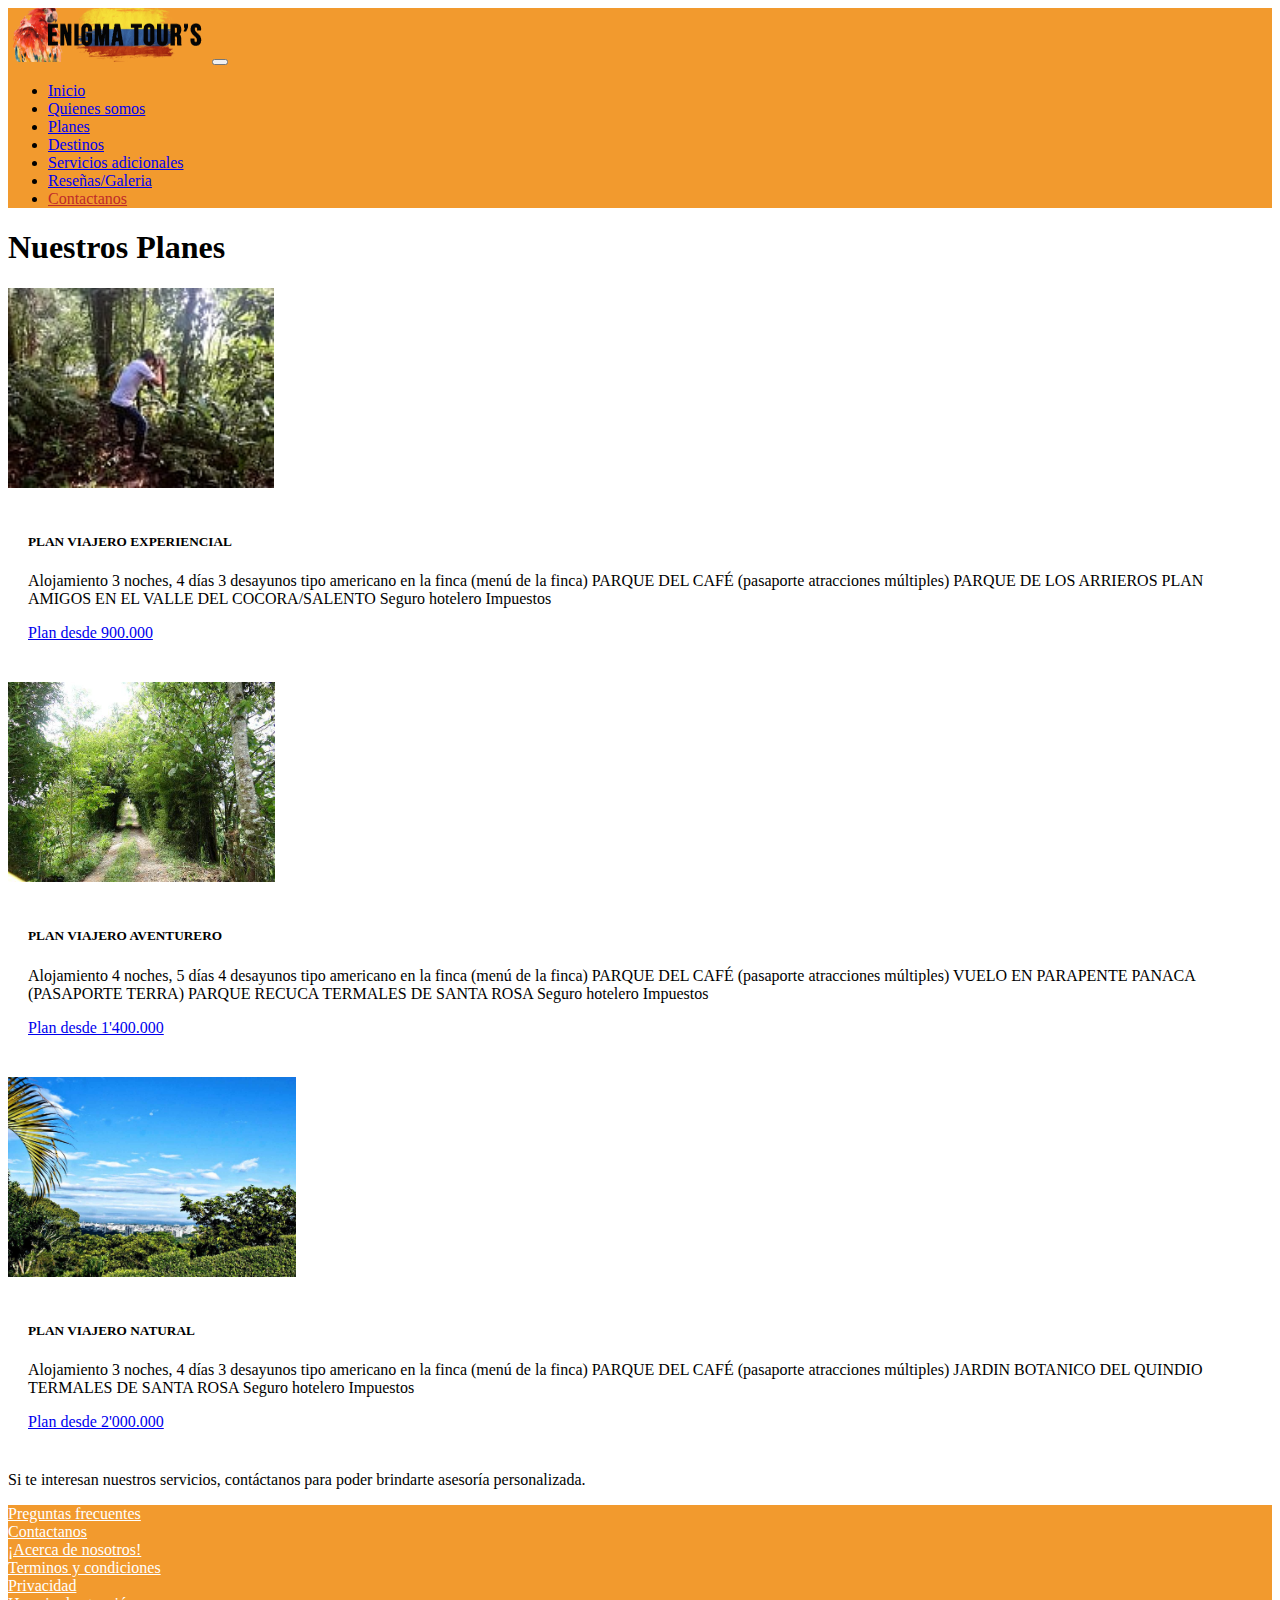
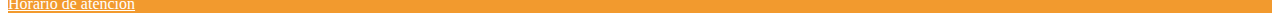
<file: index_planes.html>
<!DOCTYPE html>
<html lang="en">

<head>
  <meta charset="UTF-8">
  <meta name="viewport" content="width=device-width, initial-scale=1.0">
  <link href="https://cdn.jsdelivr.net/npm/bootstrap@5.3.0/dist/css/bootstrap.min.css" rel="stylesheet"
    integrity="sha384-9ndCyUaIbzAi2FUVXJi0CjmCapSmO7SnpJef0486qhLnuZ2cdeRhO02iuK6FUUVM" crossorigin="anonymous">
  <title>ENIGMA TOUR'S</title>
</head>

<body>


  <section>

    <nav id="header" class="navbar navbar-expand-lg">
      <div class="container">
        <a class="navbar-brand" href="#"></a>
        <img src="./imagenes/enima2.PNG" alt=" Enigma logo">
        <button class="navbar-toggler" type="button" data-toggle="collapse" data-target="#navbarSupportedContent"
          aria-controls="navbarSupportedContent" aria-expanded="false" aria-label="Toggle navigation">
          <span class="navbar-toggler-icon"></span>
        </button>

        <div class="collapse navbar-collapse" id="navbarSupportedContent">
          <ul class="navbar-nav ml-auto">
            <li class="nav-item active">
              <a class="nav-link" href="./index.html">Inicio<span class="sr-only"></span></a>
            </li>
            <li class="nav-item">
              <a class="nav-link" href="#">Quienes somos</a>
            </li>
            <li class="nav-item">
              <a class="nav-link" href="./index_planes.html">Planes</a>
            </li>
            <li class="nav-item">
              <a class="nav-link" href="./destinos.html">Destinos</a>
            </li>
            </li>
            <li class="nav-item">
              <a class="nav-link" href="./s_adicionales.html">Servicios adicionales</a>
            </li>
            </li>
            <li class="nav-item">
              <a class="nav-link" href="./indexgaleria.html">Reseñas/Galeria</a>
            </li>
            <li class="nav-item">
              <a class="nav-link text-platzi" href="./indexform.html">Contactanos</a>
            </li>

          </ul>

        </div>
      </div>
    </nav>

  </section>


  <div class="container">
    <div class="text-center">
      <h1>Nuestros Planes</h1>
    </div>
  </div>



  <section>

    <style>
      .plan-card {
        margin-bottom: 20px;
      }

      .plan-card img {
        height: 200px;
        object-fit: cover;
      }

      .plan-card .card-body {
        padding: 20px;
      }

      Footer {
        background-color: #F29A2E;
      }

      Footer a {
        color: white;
      }

      #header img {
        width: 200px;
      }

      .navbar {
        background-color: #F29A2E;

      }

      .btn-platzi {
        background-color: #97c93e;
        color: white;
      }

      .btn-platzi:hover {

        background-color: #82ad36;
      }

      #main .carousel-inner img {
        max-height: 70vh;
        object-fit: cover;
        filter: grayscale(70%);

      }


      #carousel {
        position: relative;

      }

      #carousel .overlay {

        position: absolute;
        top: 0%;
        bottom: 0%;
        left: 0%;
        right: 0%;
        background-color: rgba(0, 0, 0, 0.5);
        color: white;
      }

      #carousel .overlay .container,
      #carousel .overlay .row {
        height: 100%;
      }

      .text-platzi {

        color: #be2b2b !important;
      }
    </style>
    </head>

    <body>
      <div class="container">
        <div class="row">
          <div class="col-md-4">
            <div class="card plan-card">
              <img src="./imagenes/plan1 - copia.jpg" class="card-img-top" alt="Plan 1">
              <div class="card-body">
                <h5 class="card-title">PLAN VIAJERO EXPERIENCIAL</h5>
                <p class="card-text">Alojamiento 3 noches, 4 días 3 desayunos tipo americano en la finca

                  (menú de la finca)

                  PARQUE DEL CAFÉ (pasaporte atracciones múltiples)

                  PARQUE DE LOS ARRIEROS

                  PLAN AMIGOS EN EL VALLE DEL COCORA/SALENTO

                  Seguro hotelero

                  Impuestos</p>
                <a href="#" class="btn btn-primary">Plan desde 900.000</a>
              </div>
            </div>
          </div>
          <div class="col-md-4">
            <div class="card plan-card">
              <img src="./imagenes/plan2 - copia.jpg" class="card-img-top" alt="Plan 2">
              <div class="card-body">
                <h5 class="card-title">PLAN VIAJERO AVENTURERO</h5>
                <p class="card-text">Alojamiento 4 noches, 5 días

                  4 desayunos tipo americano en la finca (menú de la finca)

                  PARQUE DEL CAFÉ (pasaporte atracciones múltiples)

                  VUELO EN PARAPENTE

                  PANACA (PASAPORTE TERRA)

                  PARQUE RECUCA

                  TERMALES DE SANTA ROSA

                  Seguro hotelero

                  Impuestos

                </p>
                <a href="#" class="btn btn-primary">Plan desde 1'400.000</a>
              </div>
            </div>
          </div>
          <div class="col-md-4">
            <div class="card plan-card">
              <img src="./imagenes/plan3 - copia.jpg" class="card-img-top" alt="Plan 3">
              <div class="card-body">
                <h5 class="card-title">PLAN VIAJERO NATURAL</h5>
                <p class="card-text">Alojamiento 3 noches, 4 días

                  3 desayunos tipo americano en la finca (menú de la finca)

                  PARQUE DEL CAFÉ (pasaporte atracciones múltiples)

                  JARDIN BOTANICO DEL QUINDIO

                  TERMALES DE SANTA ROSA

                  Seguro hotelero

                  Impuestos</p>
                <a href="#" class="btn btn-primary">Plan desde 2'000.000</a>
              </div>
            </div>
          </div>
        </div>
      </div>
      <script src="https://code.jquery.com/jquery-3.5.1.slim.min.js"></script>
      <script src="https://cdn.jsdelivr.net/npm/@popperjs/core@2.5.3/dist/umd/popper.min.js"></script>
      <script src="https://stackpath.bootstrapcdn.com/bootstrap/4.5.2/js/bootstrap.min.js"></script>
    </body>

</html>

<div class="container">
  <div class="text-center">
    <p>Si te interesan nuestros servicios, contáctanos para poder brindarte asesoría personalizada.</p>
  </div>
</div>




</section>

<footer id="Footer" class="pb-4 pt-5">
  <div class="container">
    <div class="row text-center">
      <div class="col-12 col-lg">
        <a href="#">Preguntas frecuentes</a>
      </div>
      <div class="col-12 col-lg">
        <a href="./indexcontactanos.html">Contactanos</a>
      </div>
      <div class="col-12 col-lg">
        <a href="">¡Acerca de nosotros!</a>
      </div>
      <div class="col-12 col-lg">
        <a href="">Terminos y condiciones</a>
      </div>
      <div class="col-12 col-lg">
        <a href="#">Privacidad</a>
      </div>
      <div class="col-12 col-lg">
        <a href="#">Horario de atención</a>
</footer>

<script src="https://cdn.jsdelivr.net/npm/bootstrap@5.3.0/dist/js/bootstrap.bundle.min.js"
  integrity="sha384-geWF76RCwLtnZ8qwWowPQNguL3RmwHVBC9FhGdlKrxdiJJigb/j/68SIy3Te4Bkz" crossorigin="anonymous"></script>

</body>

</html>
</file>
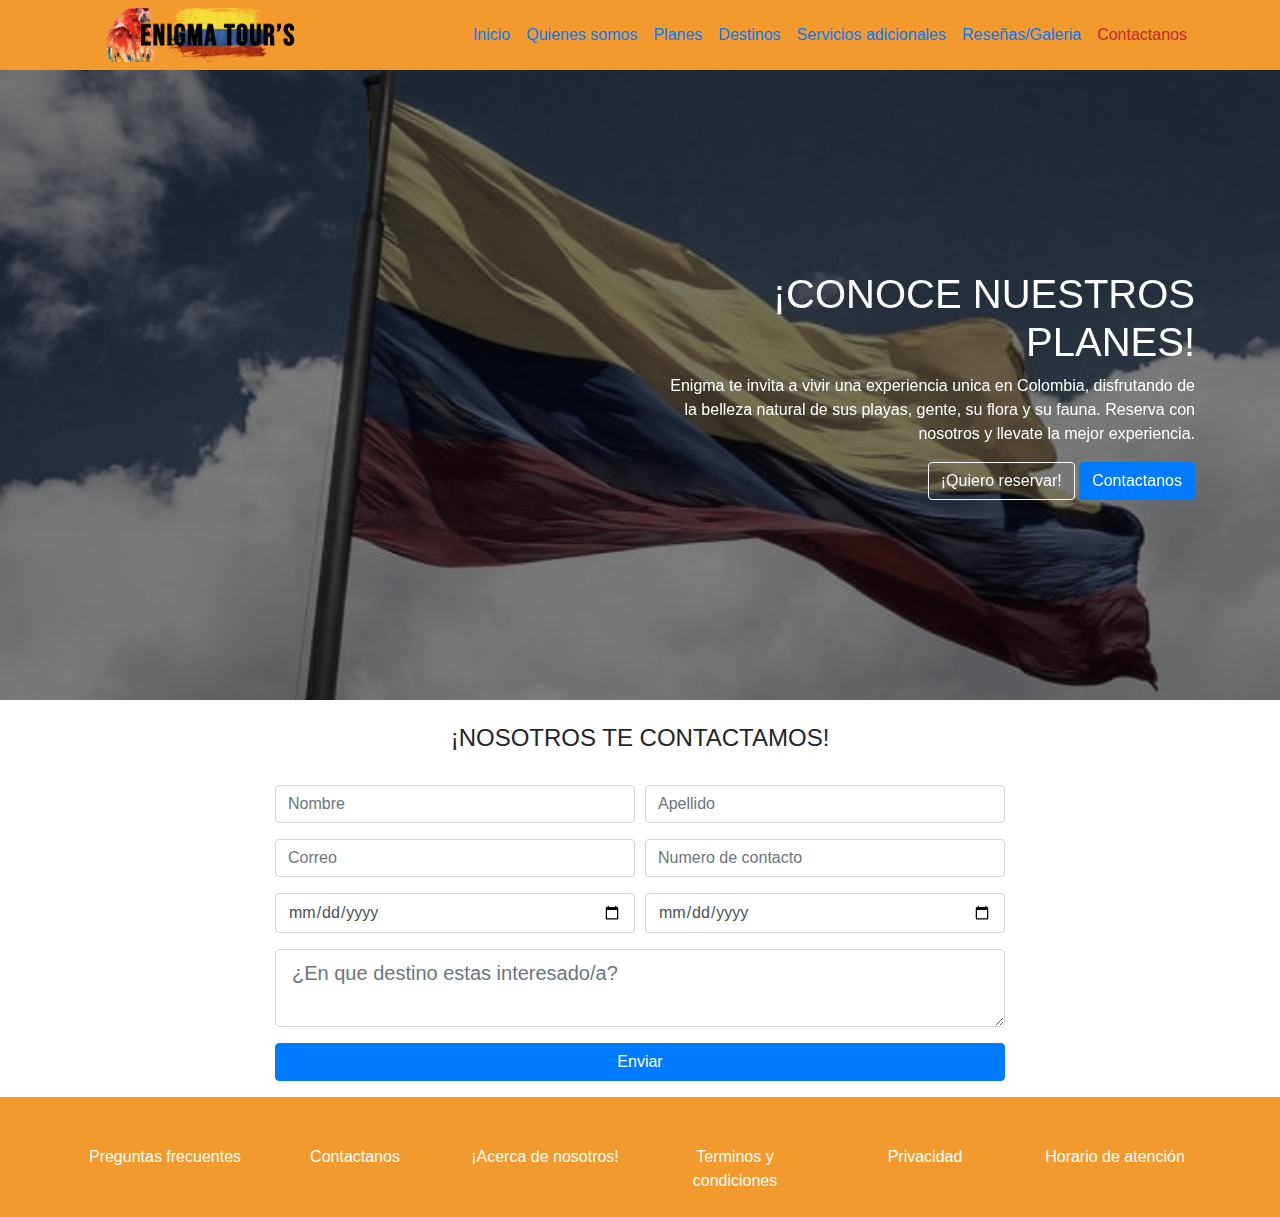
<file: indexform.html>
<!doctype html>
<html lang="en">

<head>
  <meta charset="utf-8">
  <meta name="viewport" content="width=device-width, initial-scale=1, shrink-to-fit=no">
  <link rel="stylesheet" href="https://cdn.jsdelivr.net/npm/bootstrap@4.0.0/dist/css/bootstrap.min.css"
    integrity="sha384-Gn5384xqQ1aoWXA+058RXPxPg6fy4IWvTNh0E263XmFcJlSAwiGgFAW/dAiS6JXm" crossorigin="anonymous">
  <link rel="stylesheet" href="css/style.css">
  <title>Formulario</title>
</head>

<body>
  <!--header-->

  <nav id="header" class="navbar navbar-expand-lg">
    <div class="container">
      <a class="navbar-brand" href="#"></a>
      <img src="imagenes/enima.PNG" alt=" Enigma logo">
      <button class="navbar-toggler" type="button" data-toggle="collapse" data-target="#navbarSupportedContent"
        aria-controls="navbarSupportedContent" aria-expanded="false" aria-label="Toggle navigation">
        <span class="navbar-toggler-icon"></span>
      </button>

      <div class="collapse navbar-collapse" id="navbarSupportedContent">
        <ul class="navbar-nav ml-auto">
          <li class="nav-item active">
            <a class="nav-link" href="./index.html">Inicio<span class="sr-only">(current)</span></a>
          </li>
          <li class="nav-item">
            <a class="nav-link" href="#">Quienes somos</a>
          </li>
          <li class="nav-item">
            <a class="nav-link" href="./index_planes.html">Planes</a>
          </li>
          <li class="nav-item">
            <a class="nav-link" href="#">Destinos</a>
          </li>
          </li>
          <li class="nav-item">
            <a class="nav-link" href="#">Servicios adicionales</a>
          </li>
          </li>
          <li class="nav-item">
            <a class="nav-link" href="./indexgaleria.html">Reseñas/Galeria</a>
          </li>
          <li class="nav-item">
            <a class="nav-link text-platzi" href="./indexform.html">Contactanos</a>
          </li>

        </ul>

      </div>
    </div>
  </nav>


  <!--/header-->

  <!--main-->
  <main id="main">
    <div id="carousel" class="carousel slide" data-ride="carousel" data-pause="false">
      <div class="carousel-inner">
        <div class="carousel-item active">
          <img class="d-block w-100" src="imagenes/bandera.jpg" alt="Colombia 1">
        </div>
        <div class="carousel-item">
          <img class="d-block w-100" src="imagenes/colombia2.webp" alt="Colombia 2">
        </div>
        <div class="carousel-item">
          <img class="d-block w-100" src="imagenes/colombia3.jpg" alt="Colombia 3">
        </div>
        <div class="overlay">
          <div class="container">
            <div class="row align-items-center">
              <div class="col-md-6 offset-md-6 text-center text-md-right">
                <h1>¡CONOCE NUESTROS PLANES!</h1>
                <p class="d-none d-md-block">Enigma te invita a vivir una experiencia unica en Colombia,
                  disfrutando de la belleza natural de sus playas, gente, su flora y su fauna. Reserva con
                  nosotros y llevate la mejor experiencia.
                </p>
                <a href="./index_planes.html" class="btn btn-outline-light">¡Quiero reservar!</a>
                <button type="button" class="btn btn-primary">Contactanos</button>
              </div>
            </div>
          </div>
        </div>
      </div>
    </div>
  </main>

  <!--/main-->
  <!--Speakers-->

  <section id="speakers" class="mt-4">
    <div class="container">
      <div class="row">
        <div class="col text-center text-uppercase">
          <h4>¡Nosotros te contactamos!</h4>
        </div>
      </div>
    </div>
    <!--/Speakers-->
    <section id="form-de-registro" class="pt-3 pb-3">
      <div class="container">
        <div class="row">
          <div class="col col-md-10 offset-md-1 col-lg-8 offset-lg-2 pt-2">
            <form>
              <div class="form-row">
                <div class=" form-group col-12 col-md-6 ">
                  <input type="text" class="form-control" placeholder="Nombre">
                </div>
                <div class="form-group col-12 col-md-6">
                  <input type="text" class="form-control" placeholder="Apellido">
                </div>
                <div class=" form-group col-12 col-md-6 ">
                  <input type="text" class="form-control" placeholder="Correo">
                </div>
                <div class=" form-group col-12 col-md-6 ">
                  <input type="tel" class="form-control" placeholder="Numero de contacto">
                </div>
                <div class=" form-group col-12 col-md-6 ">
                  <input type="date" class="form-control" placeholder="Fecha de ida">
                </div>
                <div class=" form-group col-12 col-md-6 ">
                  <input type="date" class="form-control" placeholder="Fecha de regreso">
                </div>
              </div>
              <div class="form-row">
                <div class="form-group col">
                  <textarea name="text" class="form-control form-control-lg"
                    placeholder="¿En que destino estas interesado/a?"></textarea>
                </div>
              </div>
              <div class="form-row">
                <div class="col">
                  <button type="button" class="btn btn-primary btn-block">Enviar</button>
                </div>
              </div>
            </form>
          </div>
        </div>
      </div>

    </section>

    <!--footer-->
    <footer id="Footer" class="pb-4 pt-5">
      <div class="container">
        <div class="row text-center">
          <div class="col-12 col-lg">
            <a href="#">Preguntas frecuentes</a>
          </div>
          <div class="col-12 col-lg">
            <a href="#">Contactanos</a>
          </div>
          <div class="col-12 col-lg">
            <a href="">¡Acerca de nosotros!</a>
          </div>
          <div class="col-12 col-lg">
            <a href="">Terminos y condiciones</a>
          </div>
          <div class="col-12 col-lg">
            <a href="#">Privacidad</a>
          </div>
          <div class="col-12 col-lg">
            <a href="#">Horario de atención</a>
    </footer>
    <!--/footer-->


    <script src="https://code.jquery.com/jquery-3.2.1.slim.min.js"
      integrity="sha384-KJ3o2DKtIkvYIK3UENzmM7KCkRr/rE9/Qpg6aAZGJwFDMVNA/GpGFF93hXpG5KkN"
      crossorigin="anonymous"></script>
    <script src="https://cdn.jsdelivr.net/npm/popper.js@1.12.9/dist/umd/popper.min.js"
      integrity="sha384-ApNbgh9B+Y1QKtv3Rn7W3mgPxhU9K/ScQsAP7hUibX39j7fakFPskvXusvfa0b4Q"
      crossorigin="anonymous"></script>
    <script src="https://cdn.jsdelivr.net/npm/bootstrap@4.0.0/dist/js/bootstrap.min.js"
      integrity="sha384-JZR6Spejh4U02d8jOt6vLEHfe/JQGiRRSQQxSfFWpi1MquVdAyjUar5+76PVCmYl"
      crossorigin="anonymous"></script>
</body>

</html>
</file>
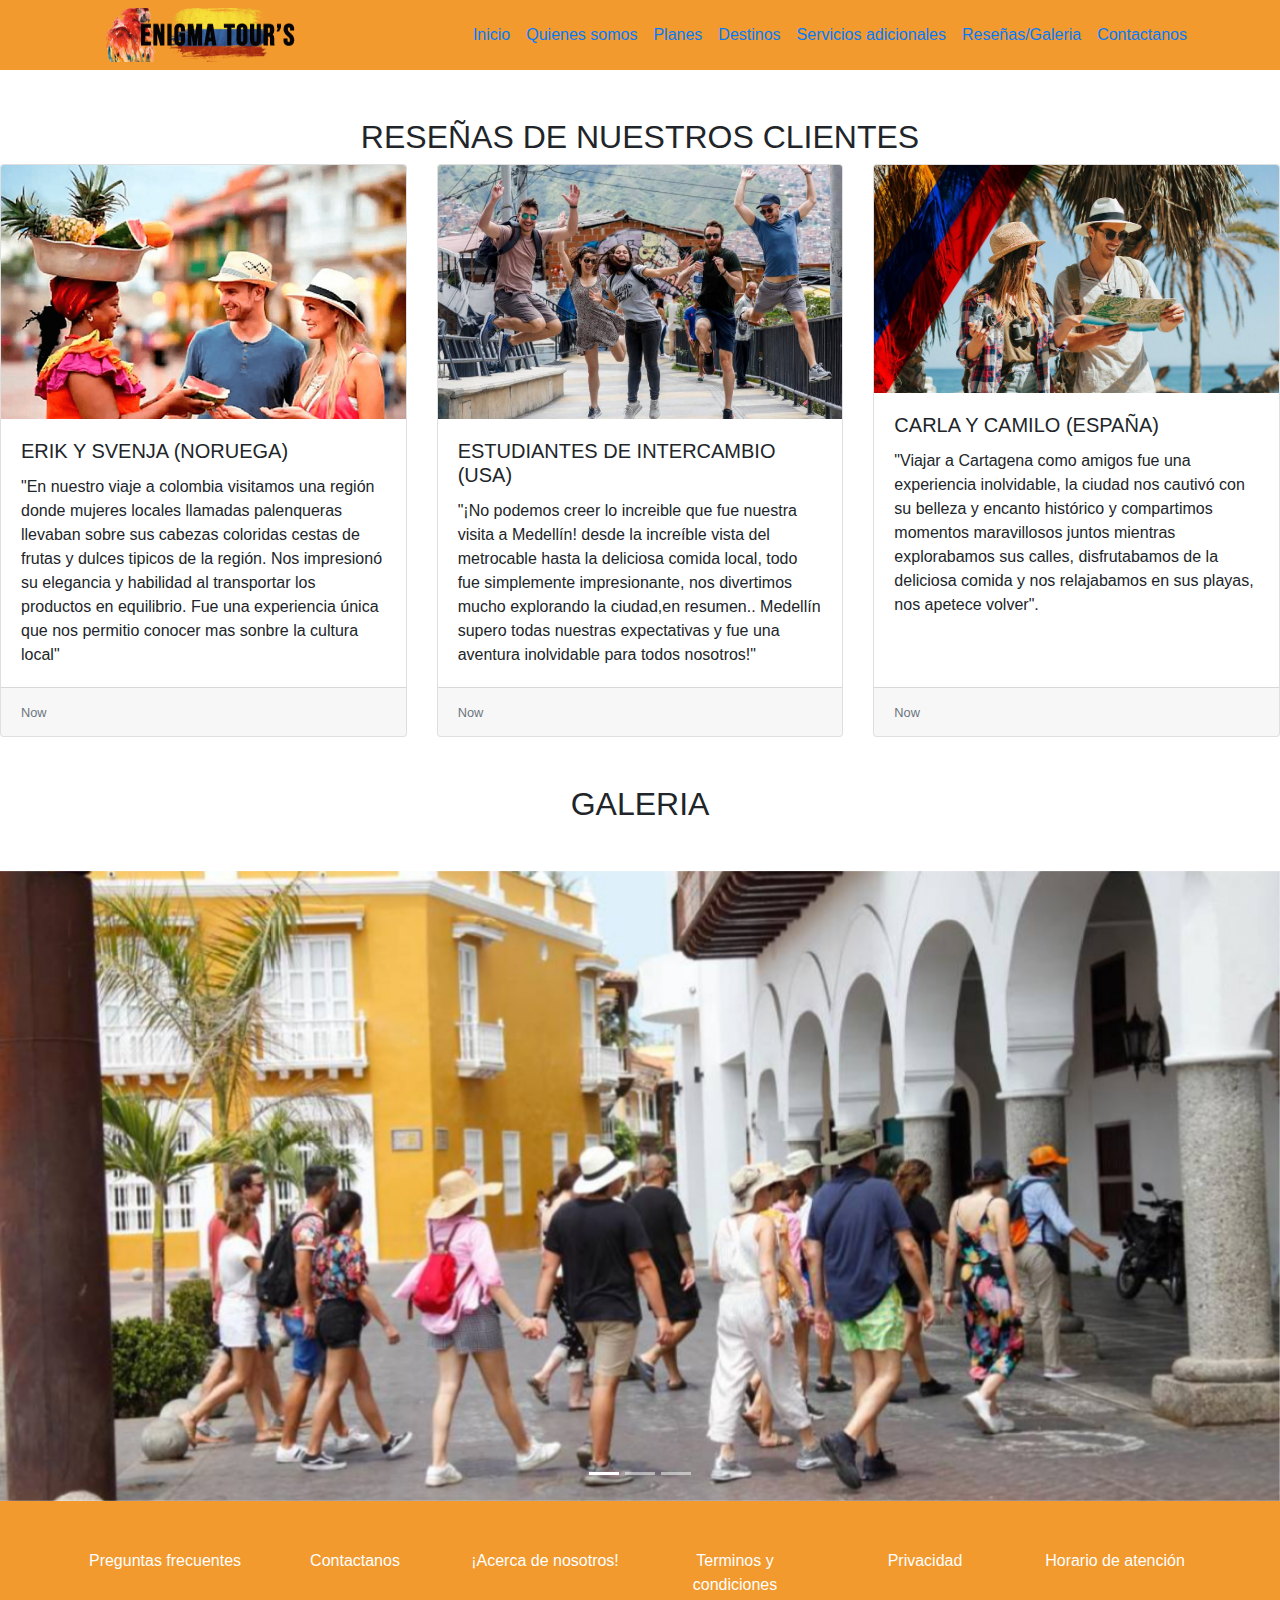
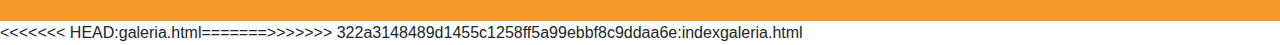
<file: indexgaleria.html>
<!DOCTYPE html>
<html lang="en">

<head>
  <meta charset="UTF-8">
  <meta name="viewport" content="width=device-width, initial-scale=1.0">
  <title>Galeeria y Reseñas</title>
  <link rel="stylesheet" href="css/styleresenas.css">
  <link rel="stylesheet" href="https://cdn.jsdelivr.net/npm/bootstrap@4.0.0/dist/css/bootstrap.min.css"
    integrity="sha384-Gn5384xqQ1aoWXA+058RXPxPg6fy4IWvTNh0E263XmFcJlSAwiGgFAW/dAiS6JXm" crossorigin="anonymous">
</head>

<body>
  <nav id="header" class="navbar navbar-expand-lg">
    <div class="container">
      <a class="navbar-brand" href="#"></a>
      <img src="imagenes/enima.PNG" alt="Enigma logo">
      <button class="navbar-toggler" type="button" data-toggle="collapse" data-target="#navbarSupportedContent"
        aria-controls="navbarSupportedContent" aria-expanded="false" aria-label="Toggle navigation">
        <span class="navbar-toggler-icon"></span>
      </button>

      <div class="collapse navbar-collapse" id="navbarSupportedContent">
        <ul class="navbar-nav ml-auto">
          <li class="nav-item active">
            <a class="nav-link" href="./index.html">Inicio<span class="sr-only">(current)</span></a>
          </li>
          <li class="nav-item">
            <a class="nav-link" href="#">Quienes somos</a>
          </li>
          <li class="nav-item">
            <a class="nav-link" href="./index_planes.html">Planes</a>
          </li>
          <li class="nav-item">
            <a class="nav-link" href="./destinos.html">Destinos</a>
          </li>
          </li>
          <li class="nav-item">
            <a class="nav-link" href="./s_adicionales.html">Servicios adicionales</a>
          </li>
          </li>
          <li class="nav-item">
            <a class="nav-link" href="./indexgaleria.html">Reseñas/Galeria</a>
          </li>
          <li class="nav-item">
            <a class="nav-link text-platzi" href="./indexform.html">Contactanos</a>
          </li>

        </ul>
      </div>
    </div>
  </nav>
  <h2 class="text-center mt-5">RESEÑAS DE NUESTROS CLIENTES</h2>
  <div class="row row-cols-1 row-cols-md-3 g-4 ">
    <div class="col">
      <div class="card h-100">
        <img src="imagenes/Rectangle 42.png" class="card-img-top" alt="...">
        <div class="card-body">
          <h5 class="card-title">ERIK Y SVENJA (NORUEGA)</h5>
          <p class="card-text">"En nuestro viaje a colombia visitamos una región donde mujeres locales llamadas
            palenqueras llevaban sobre
            sus cabezas coloridas cestas de frutas y dulces tipicos de la región. Nos impresionó su elegancia y
            habilidad
            al transportar los productos en equilibrio. Fue una experiencia única que nos permitio conocer mas sonbre la
            cultura local"</p>
        </div>
        <div class="card-footer">
          <small class="text-muted">Now</small>
        </div>
      </div>
    </div>
    <div class="col">
      <div class="card h-100">
        <img src="imagenes/Rectangle 43.png" class="card-img-top" alt="...">
        <div class="card-body">
          <h5 class="card-title">ESTUDIANTES DE INTERCAMBIO (USA)</h5>
          <p class="card-text">"¡No podemos creer lo increible que fue nuestra visita a Medellín! desde la increíble
            vista del metrocable hasta
            la deliciosa comida local, todo fue simplemente impresionante, nos divertimos mucho explorando la ciudad,en
            resumen..
            Medellín supero todas nuestras expectativas y fue una aventura inolvidable para todos nosotros!"</p>
        </div>
        <div class="card-footer">
          <small class="text-muted">Now</small>
        </div>
      </div>
    </div>
    <div class="col">
      <div class="card h-100">
        <img src="imagenes/amigos.jpg" class="card-img-top" alt="...">
        <div class="card-body">
          <h5 class="card-title">CARLA Y CAMILO (ESPAÑA)</h5>
          <p class="card-text">"Viajar a Cartagena como amigos fue una experiencia inolvidable, la ciudad nos cautivó
            con su belleza
            y encanto histórico y compartimos momentos maravillosos juntos mientras explorabamos sus calles,
            disfrutabamos de la
            deliciosa comida y nos relajabamos en sus playas, nos apetece volver".</p>
        </div>
        <div class="card-footer">
          <small class="text-muted">Now</small>
        </div>
      </div>
    </div>
  </div>
  <h2 class="text-center mt-5">GALERIA</h2>
  <div id="carouselExampleIndicators" class="carousel slide mt-5" data-ride="carousel">
    <ol class="carousel-indicators">
      <li data-target="#carouselExampleIndicators" data-slide-to="0" class="active"></li>
      <li data-target="#carouselExampleIndicators" data-slide-to="1"></li>
      <li data-target="#carouselExampleIndicators" data-slide-to="2"></li>
    </ol>
    <div class="image-overlay">


    </div>
    <main id="main">
      <div id="carousel" class="carousel slide" data-ride="carousel" data-pause="false"></div>
      <div class="carousel-inner">
        <div class="carousel-item active">
          <img src="imagenes/Rectangle 47.png" class="d-block w-100" alt="Imagen 1">
        </div>
        <div class="carousel-item">
          <img src="imagenes/Rectangle 46.png" class="d-block w-100" alt="Imagen 2">
        </div>
        <div class="carousel-item">
          <img src="imagenes/medellin.png" class="d-block w-100" alt="Imagen 3">
        </div>
        <div class="carousel-item">
          <img src="imagenes/Juan-valdez-y-cafeteros.jpg" class="img4" alt="Imagen 4">
        </div>
        <div class="carousel-item">
          <img src="imagenes/wood-texture-3131471_1280.jpg" class="d-block w-100" alt="Imagen 9">
        </div>
        <div class="carousel-item">
          <img src="imagenes/salento-996461_1280.jpg" class="d-block w-100" alt="Imagen 10">
        </div>
        <div class="carousel-item">
          <img src="imagenes/railroad-2429418_1920.jpg" class="d-block w-100" alt="Imagen 11">
        </div>
      </div>
    </main>
  </div>



  <footer id="Footer" class="pb-4 pt-5">
    <div class="container">
      <div class="row text-center">
        <div class="col-12 col-lg">
          <a href="#">Preguntas frecuentes</a>
        </div>
        <div class="col-12 col-lg">
          <a href="#">Contactanos</a>
        </div>
        <div class="col-12 col-lg">
          <a href="">¡Acerca de nosotros!</a>
        </div>
        <div class="col-12 col-lg">
          <a href="">Terminos y condiciones</a>
        </div>
        <div class="col-12 col-lg">
          <a href="#">Privacidad</a>
        </div>
        <div class="col-12 col-lg">
          <a href="#">Horario de atención</a>
  </footer>


  <script src="https://code.jquery.com/jquery-3.2.1.slim.min.js"
    integrity="sha384-KJ3o2DKtIkvYIK3UENzmM7KCkRr/rE9/Qpg6aAZGJwFDMVNA/GpGFF93hXpG5KkN"
    crossorigin="anonymous"></script>
  <script src="https://cdn.jsdelivr.net/npm/popper.js@1.12.9/dist/umd/popper.min.js"
    integrity="sha384-ApNbgh9B+Y1QKtv3Rn7W3mgPxhU9K/ScQsAP7hUibX39j7fakFPskvXusvfa0b4Q"
    crossorigin="anonymous"></script>
  <script src="https://cdn.jsdelivr.net/npm/bootstrap@4.0.0/dist/js/bootstrap.min.js"
    integrity="sha384-JZR6Spejh4U02d8jOt6vLEHfe/JQGiRRSQQxSfFWpi1MquVdAyjUar5+76PVCmYl"
    crossorigin="anonymous"></script>
</body>
<<<<<<< HEAD:galeria.html=======>>>>>>> 322a3148489d1455c1258ff5a99ebbf8c9ddaa6e:indexgaleria.html

</html>
</file>
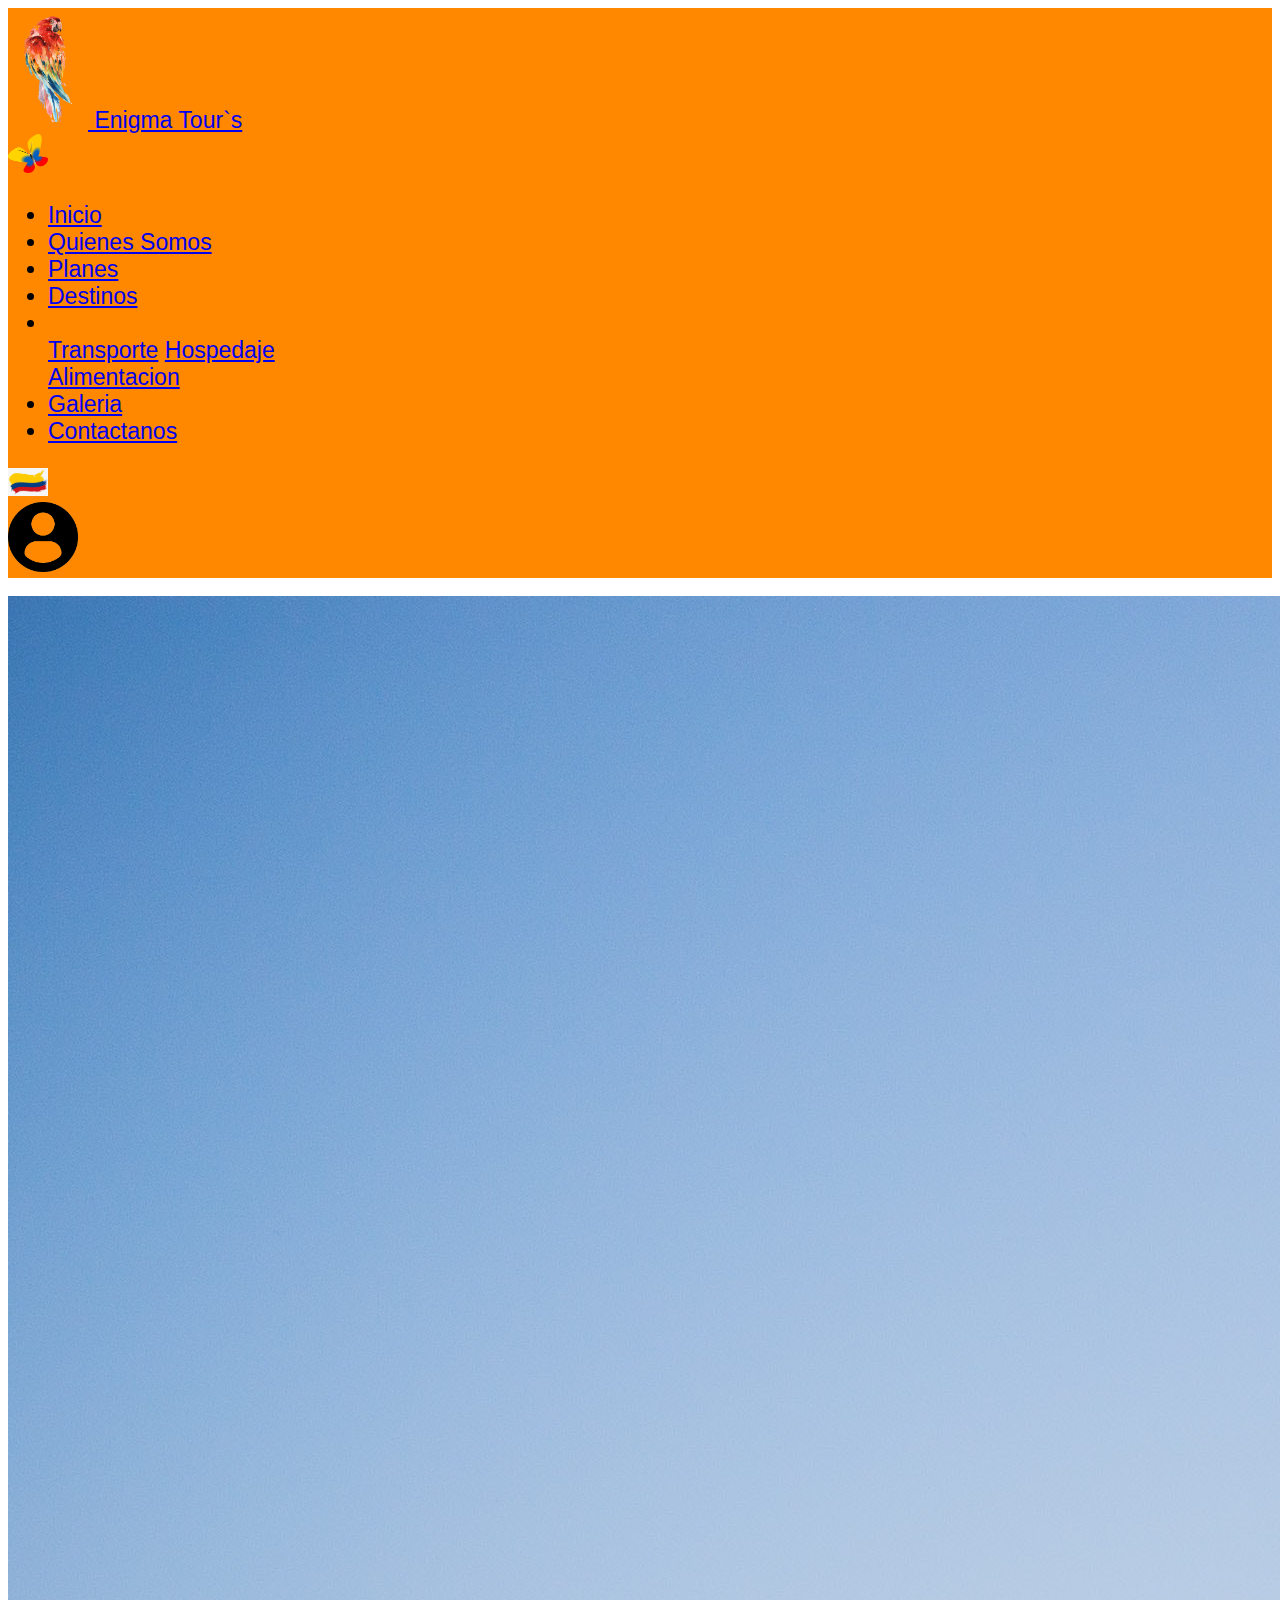
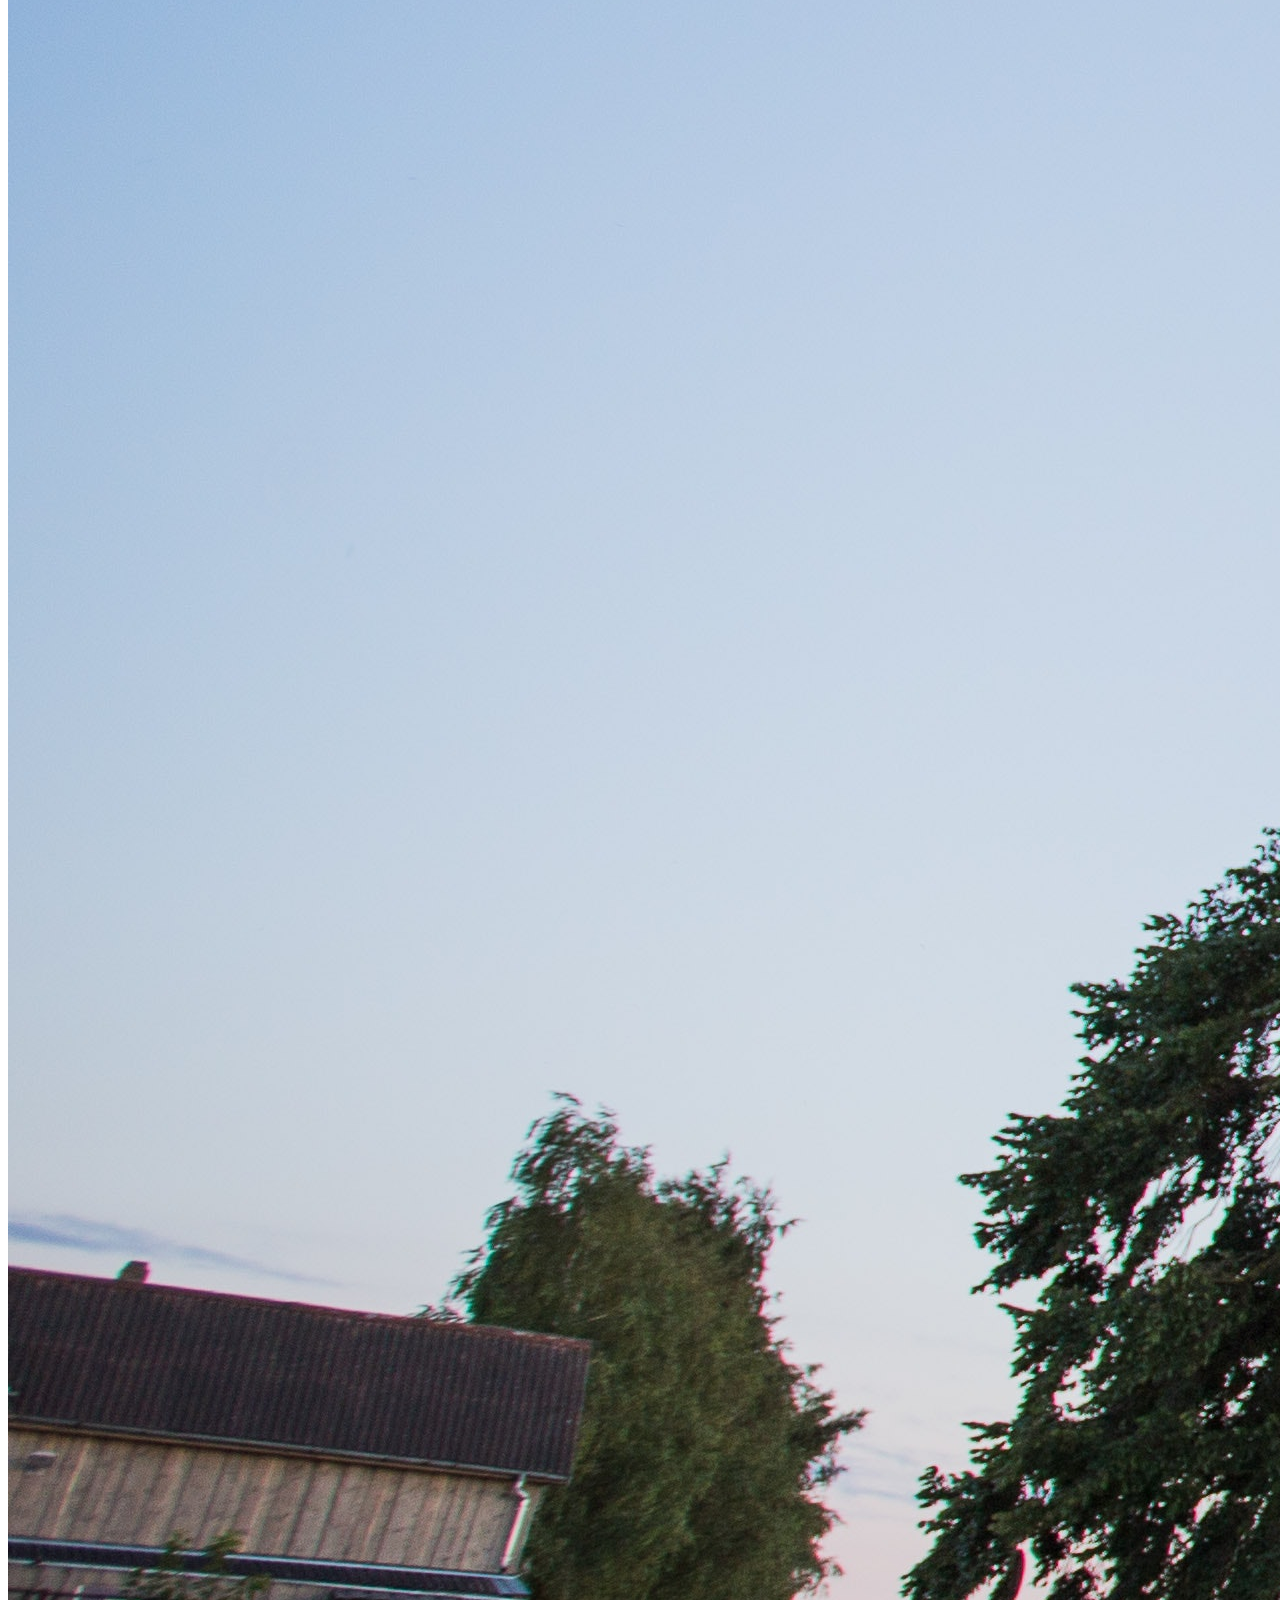
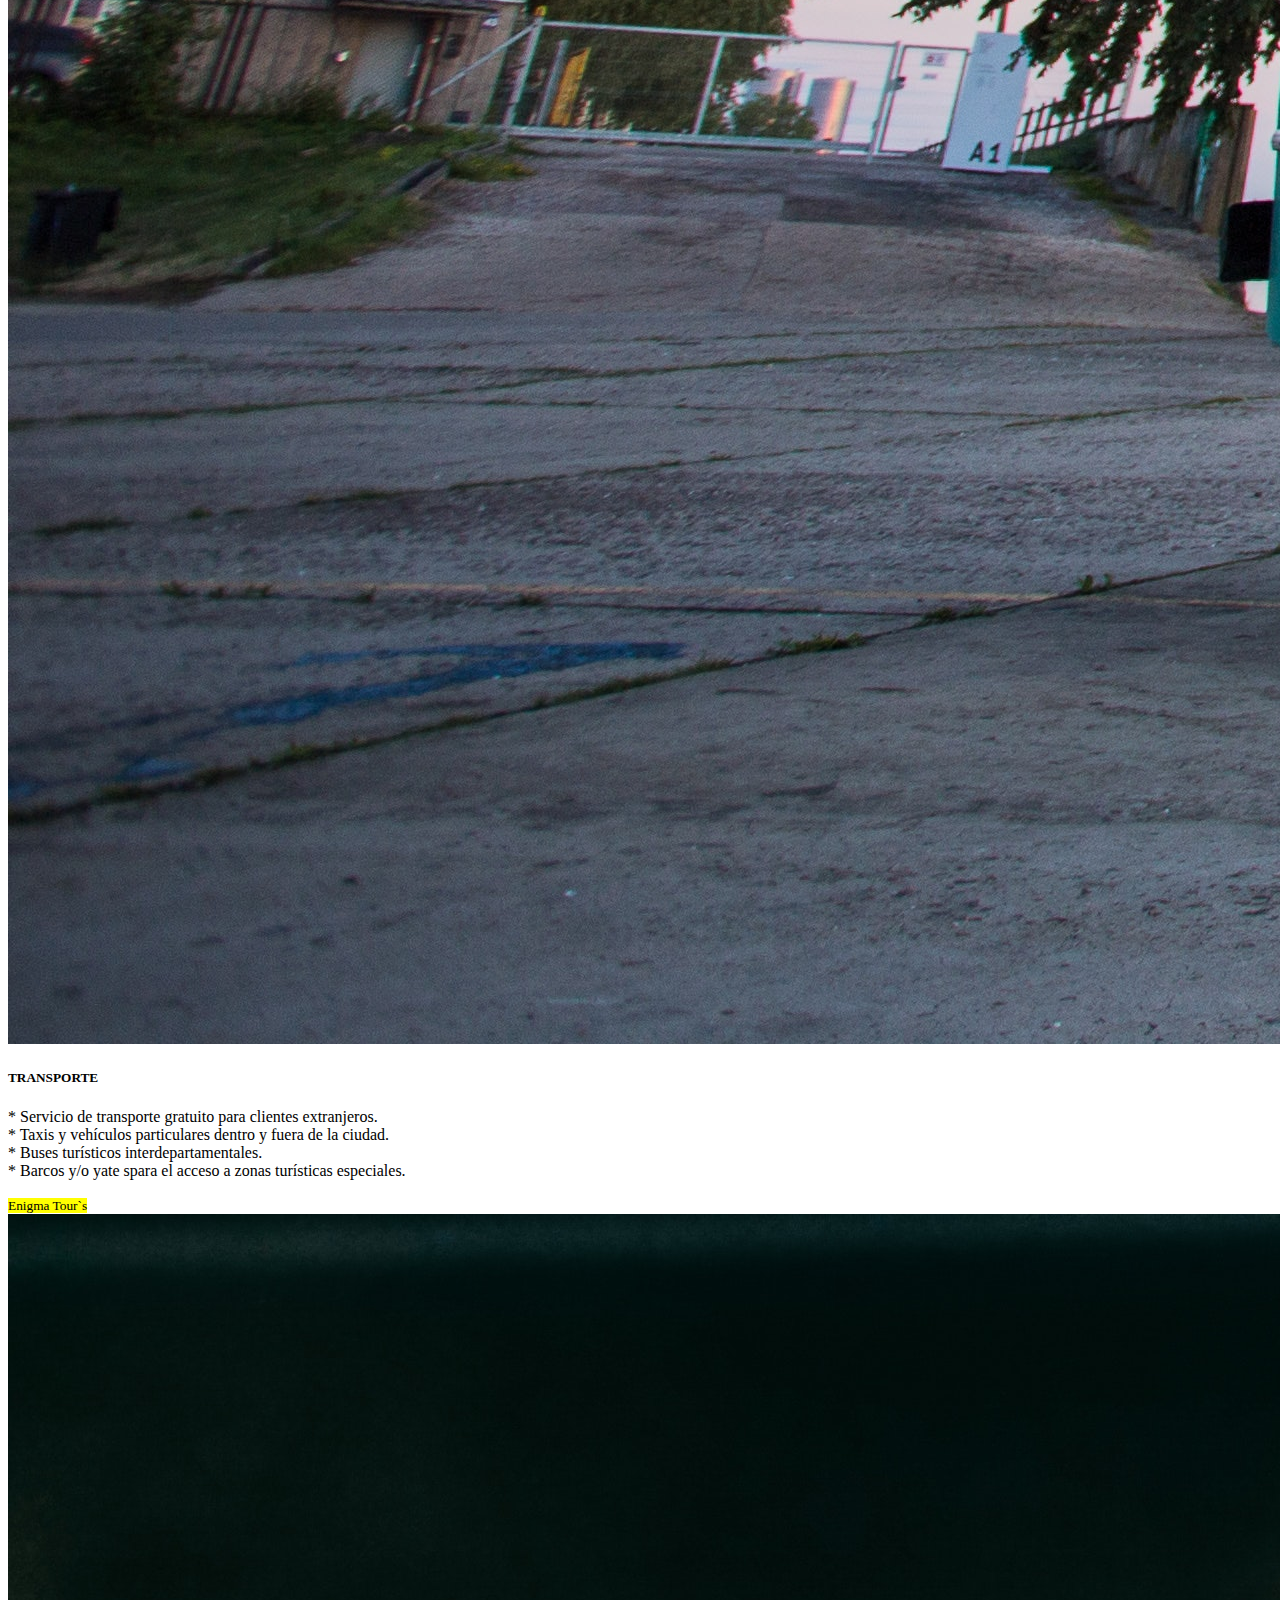
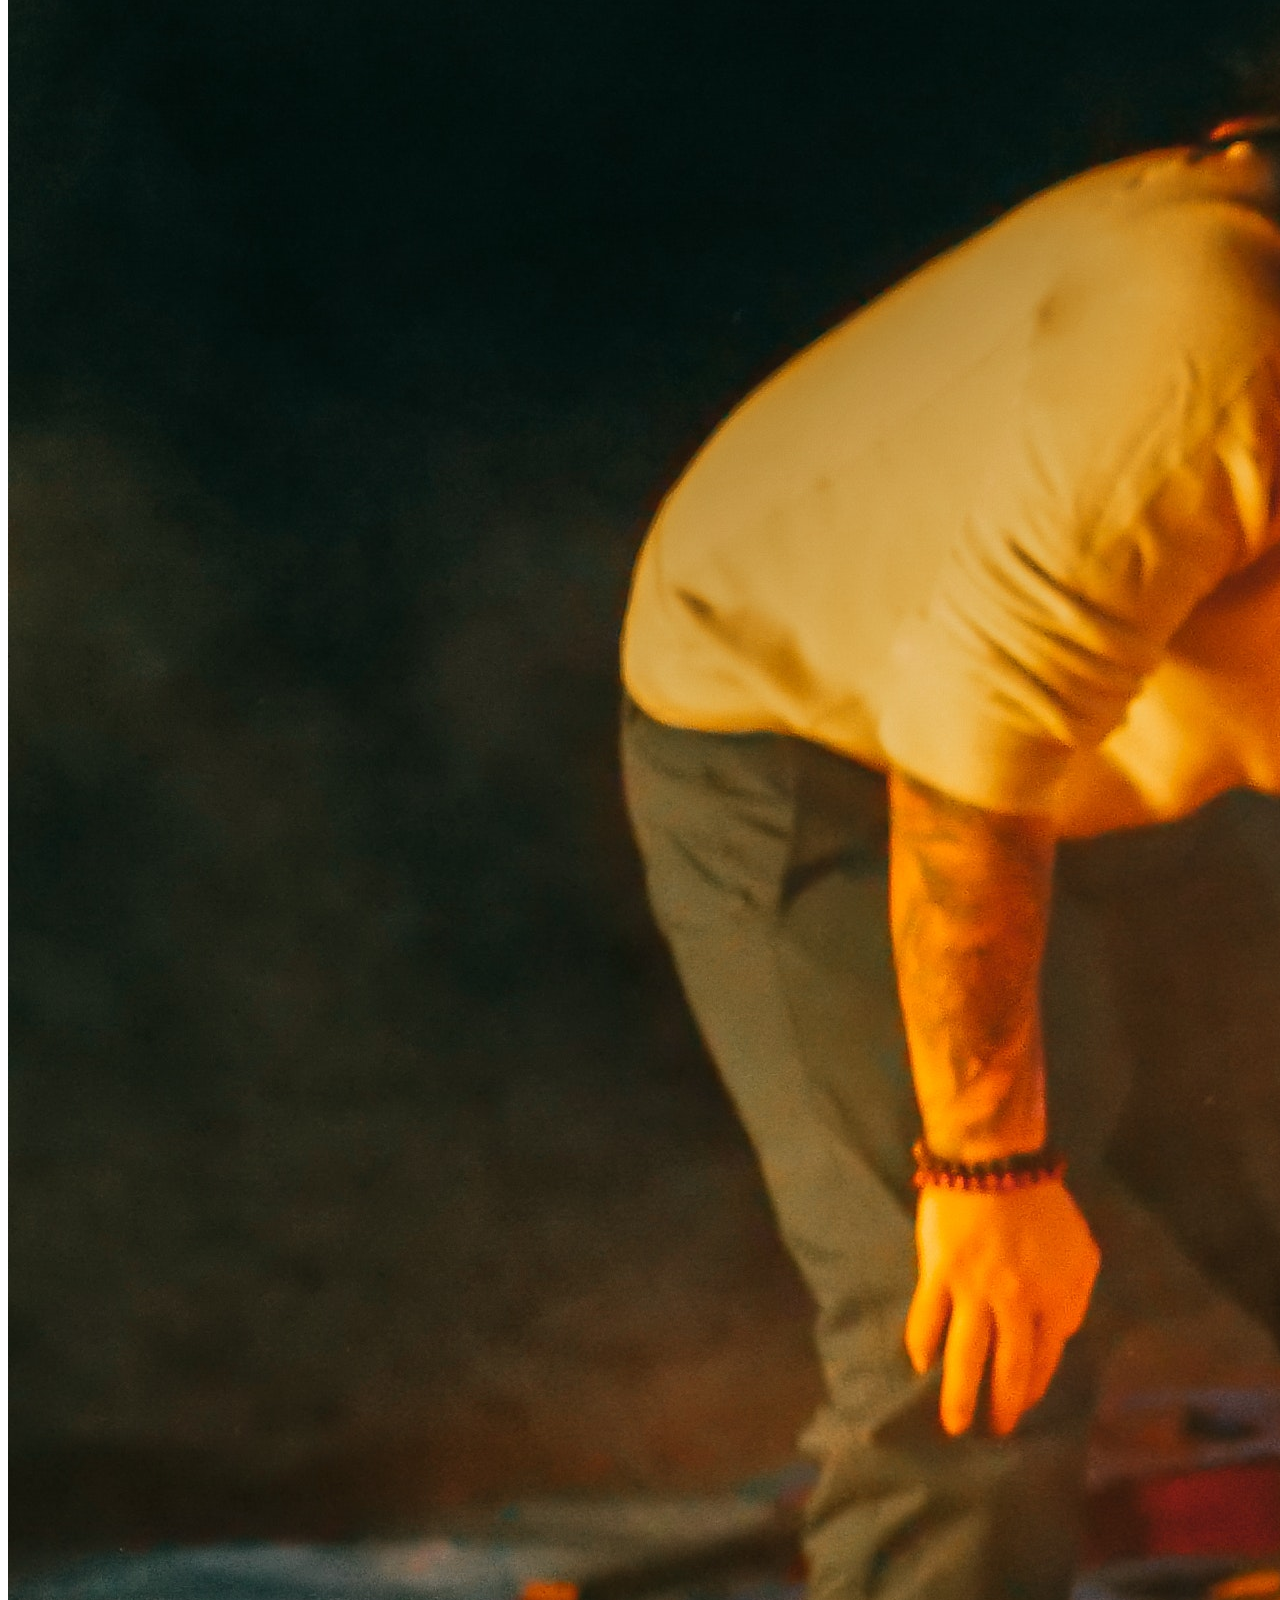
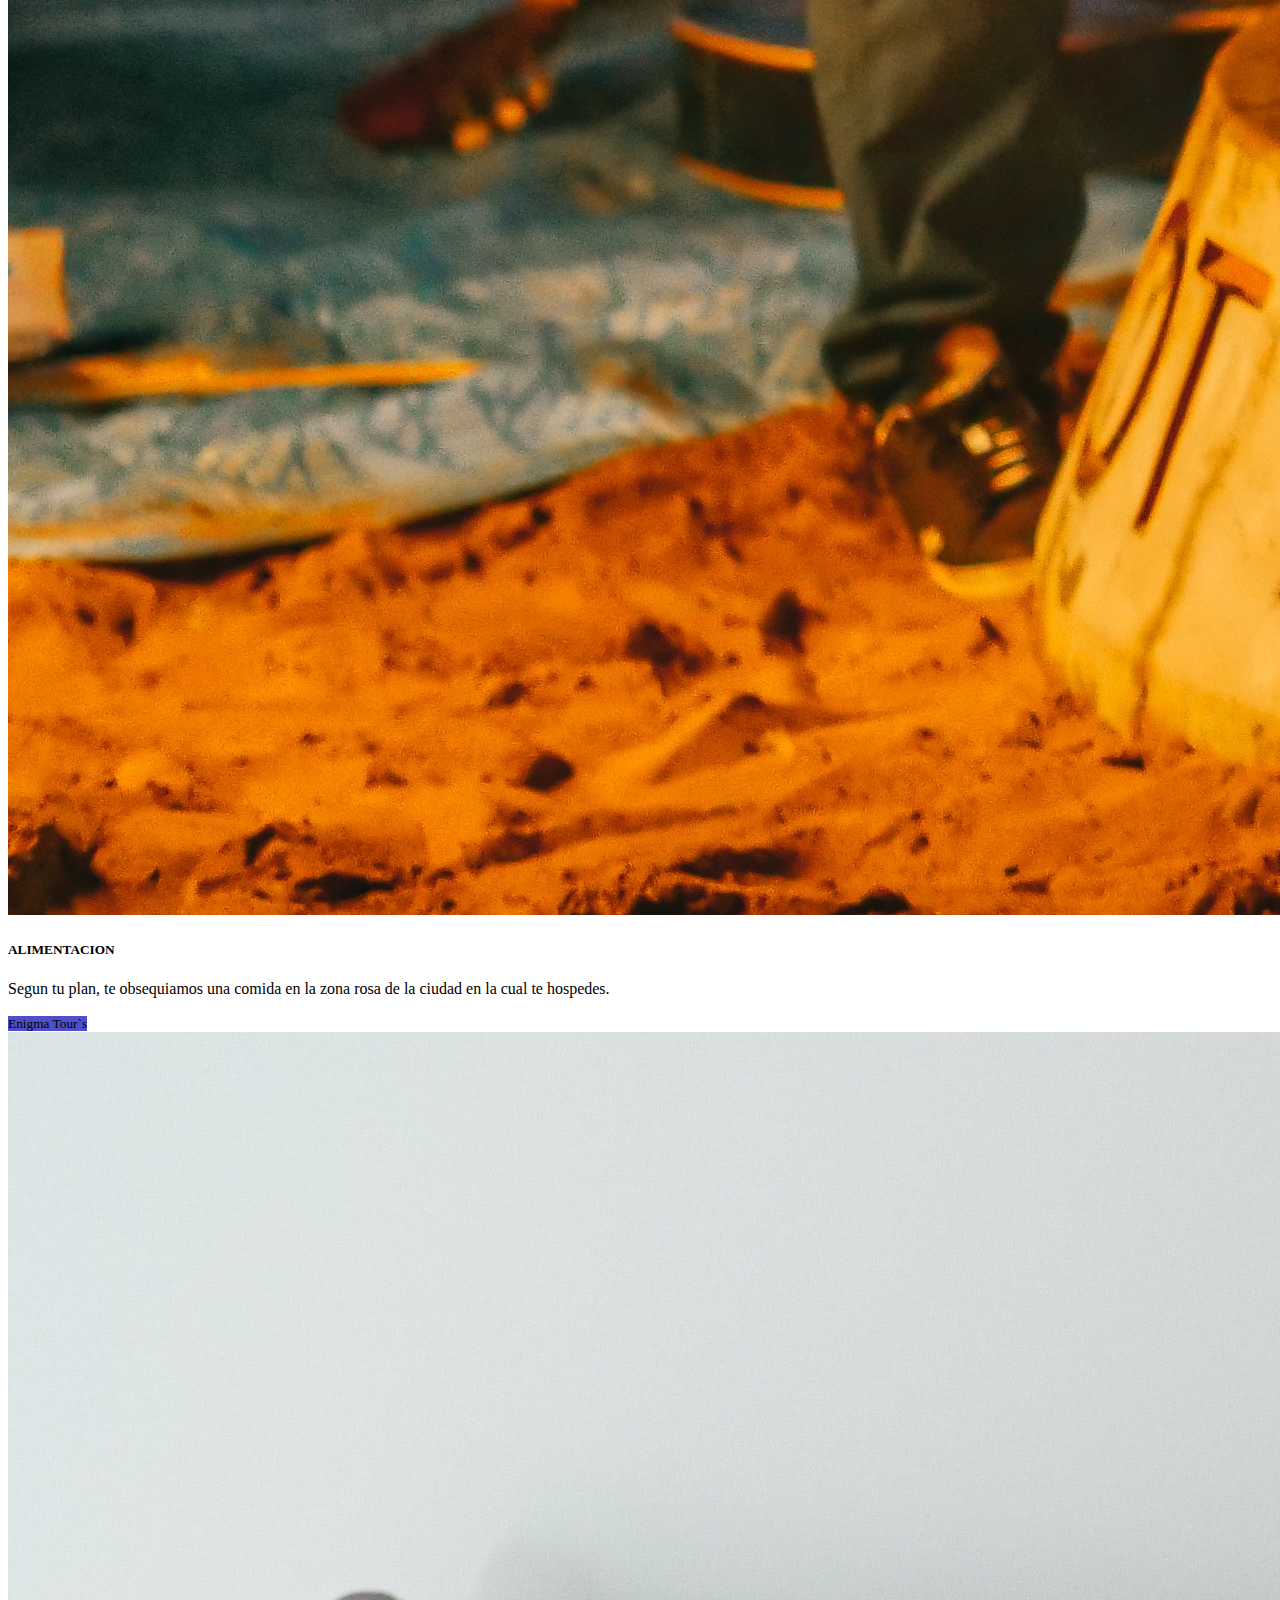
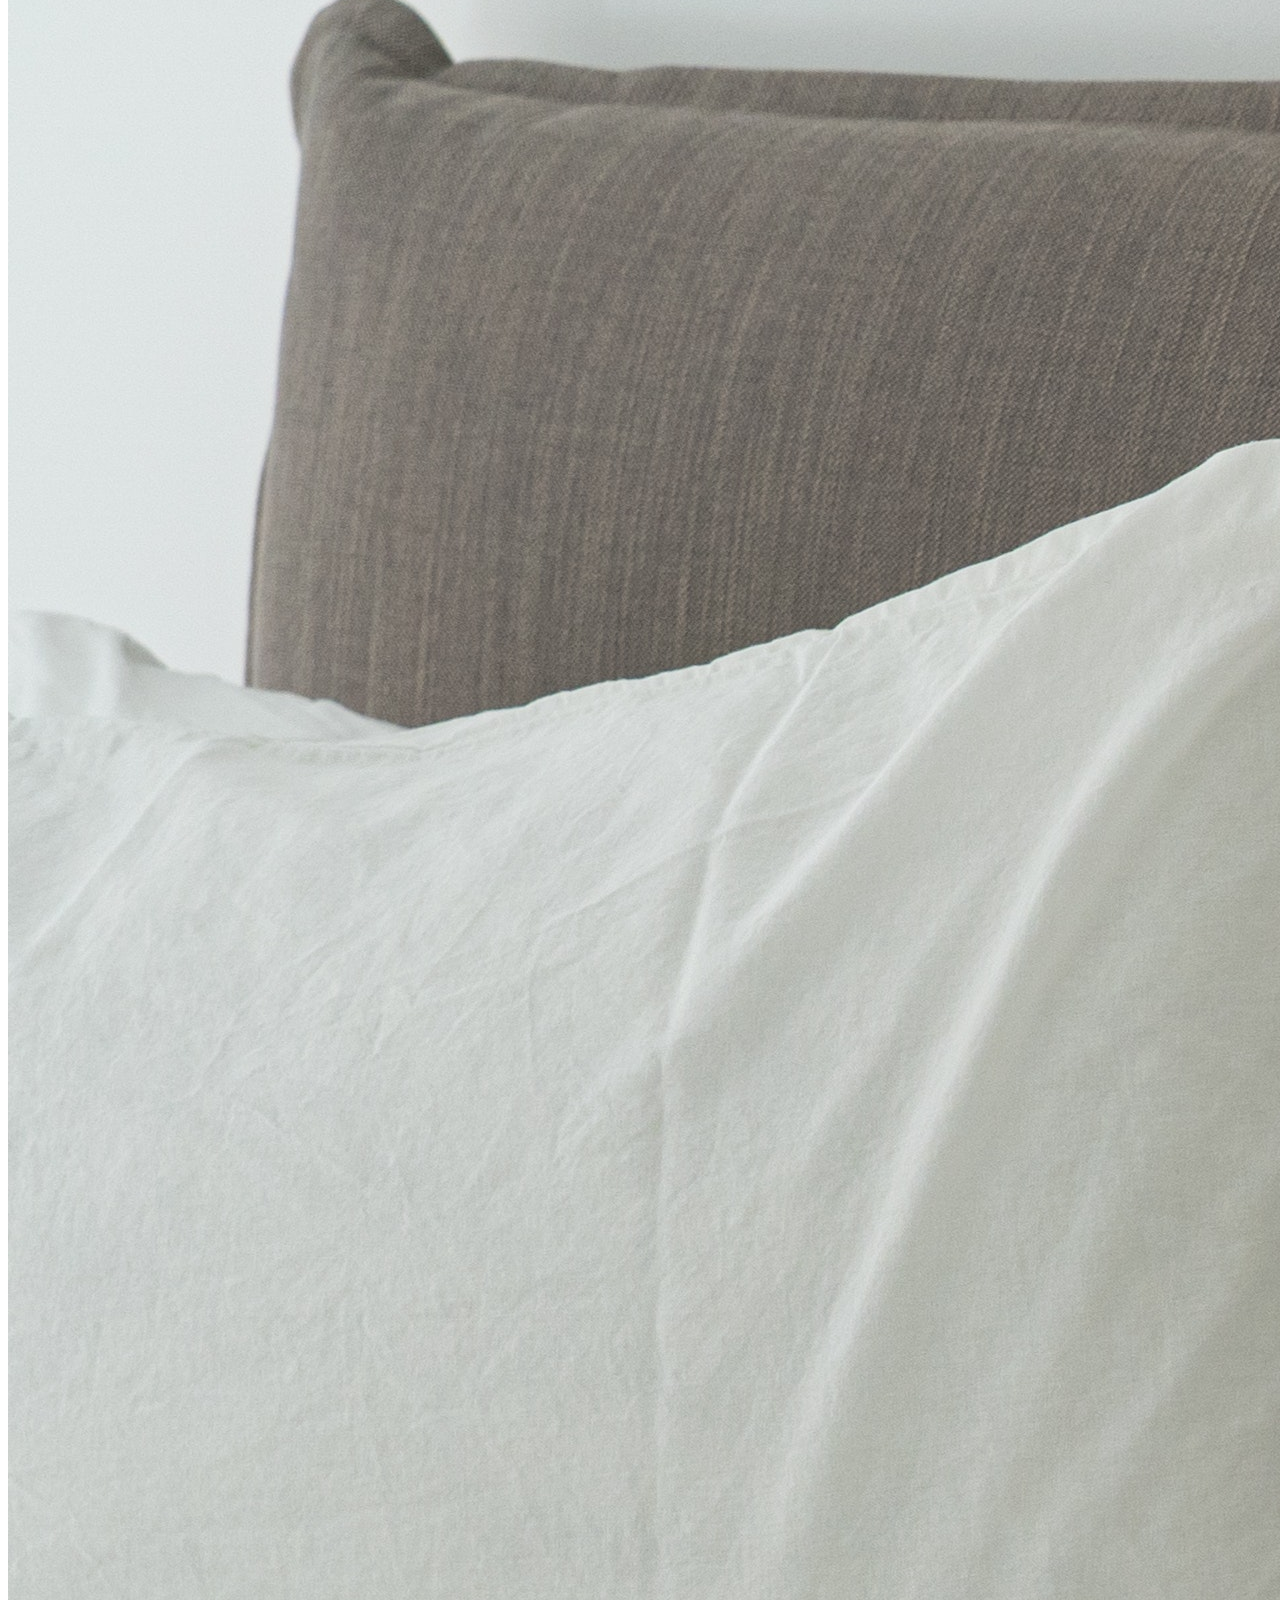
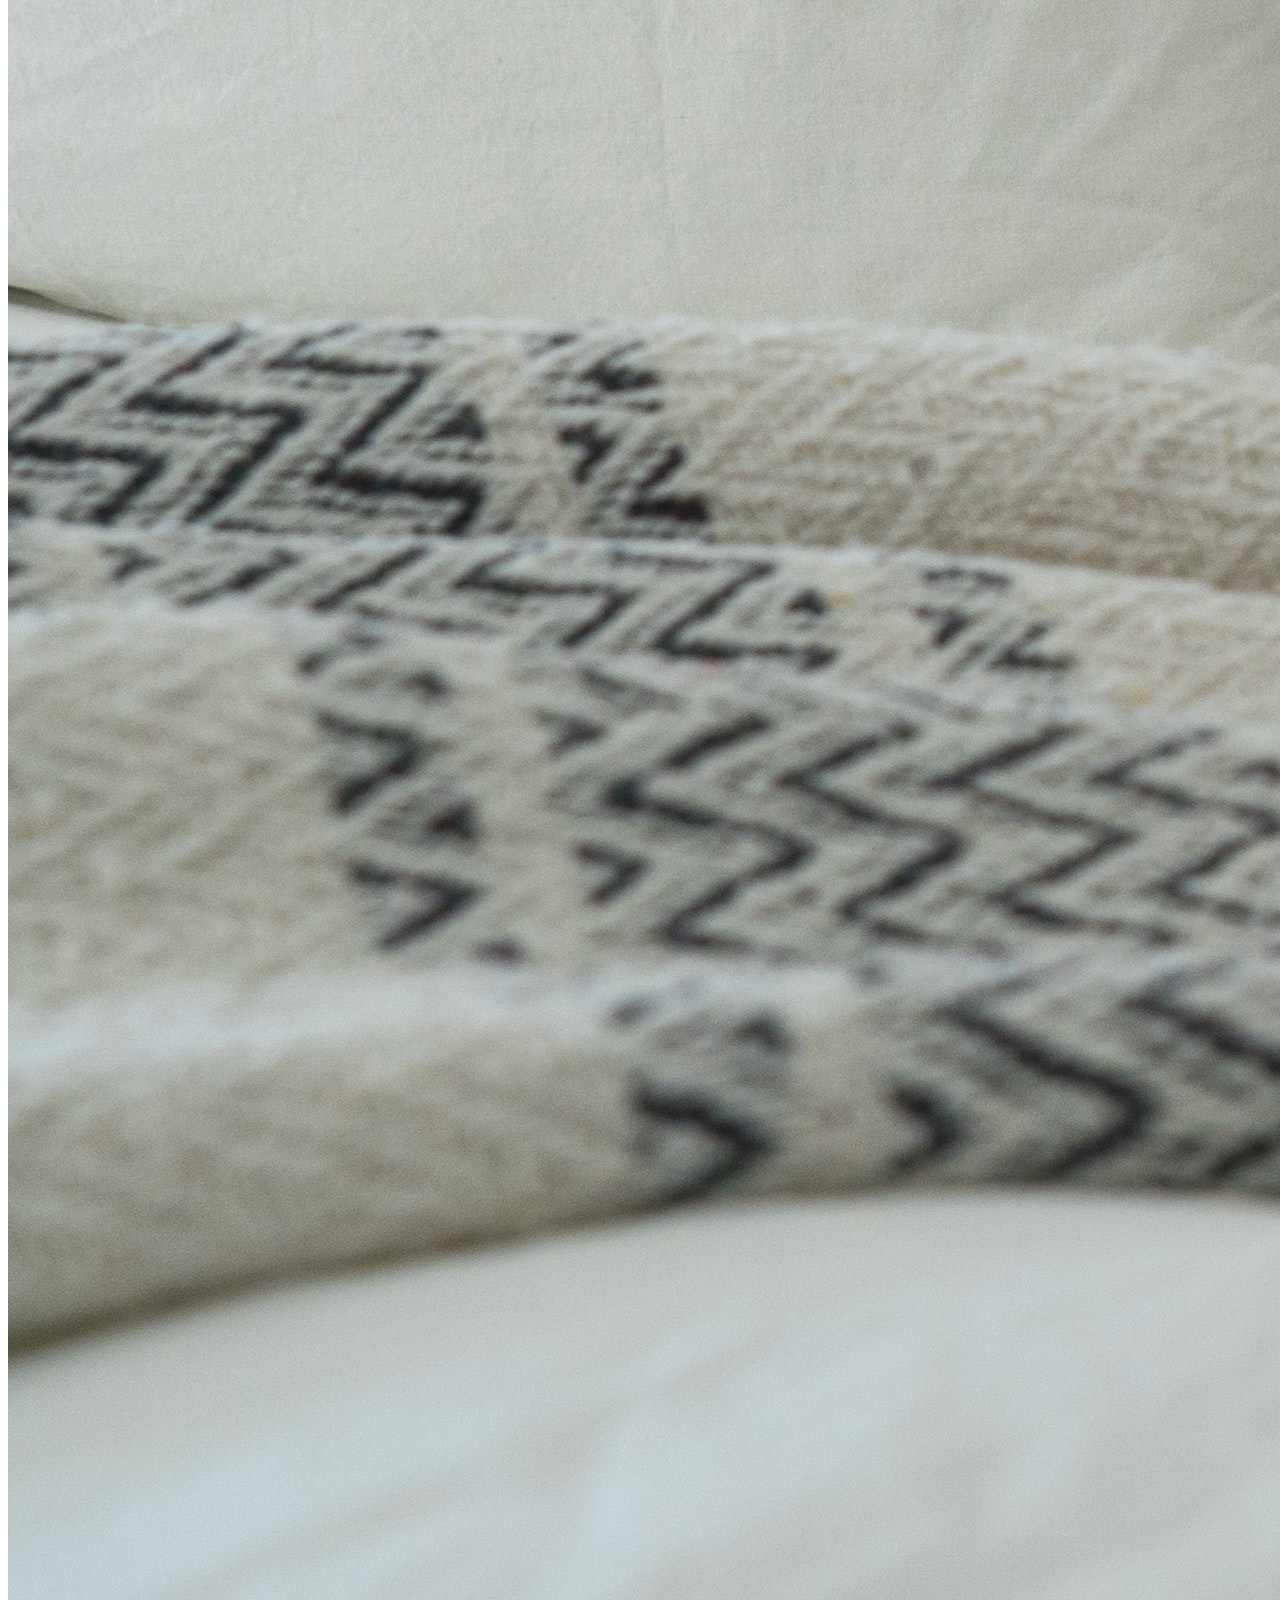
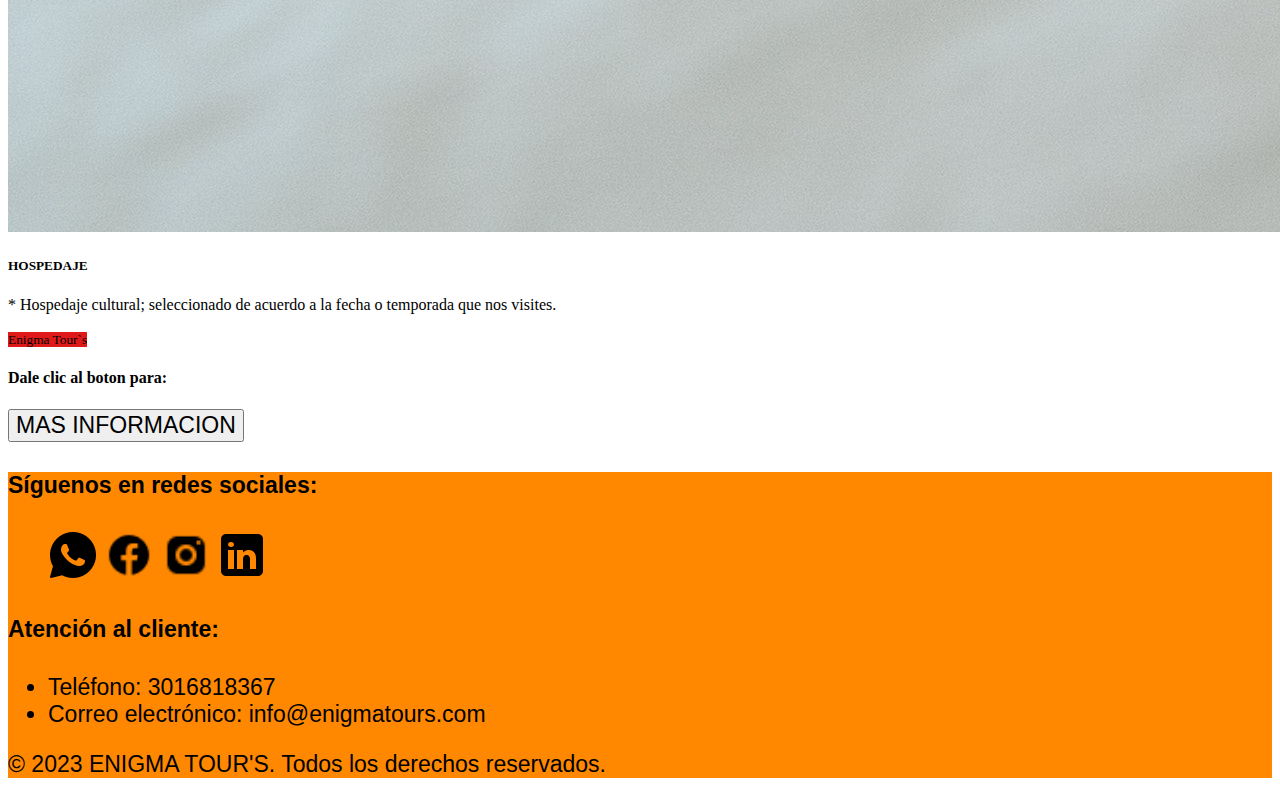
<file: s_adicionales.html>
<!DOCTYPE html>
<html lang="en">
<head>
    <meta charset="UTF-8">
    <meta http-equiv="X-UA-Compatible" content="IE=edge">
    <meta name="viewport" content="width=device-width, initial-scale=1.0">
    <title>SERVICIOS ADICIONALES</title>
    <link href="https://cdn.jsdelivr.net/npm/bootstrap@5.3.0/dist/css/bootstrap.min.css" rel="stylesheet" integrity="sha384-9ndCyUaIbzAi2FUVXJi0CjmCapSmO7SnpJef0486qhLnuZ2cdeRhO02iuK6FUUVM"
     crossorigin="anonymous">
     <script src="https://cdn.jsdelivr.net/npm/bootstrap@5.3.0/dist/js/bootstrap.bundle.min.js" integrity="sha384-geWF76RCwLtnZ8qwWowPQNguL3RmwHVBC9FhGdlKrxdiJJigb/j/68SIy3Te4Bkz" 
     crossorigin="anonymous"></script>
     <link rel="stylesheet" href="./css/style_sadicionales.css">


<body>
<!--inicio header-->
<nav id="header" class="navbar navbar-expand-lg navbar-light sticky-top">
  <a class="navbar-brand" href="#"> <img src="./imagenes/pajarodestinos.png" alt="">
    Enigma Tour`s
  </a>
  <nav id="mariposa" class="navbar navbar-expand-lg navbar-dark ">
    <a class="navbar-brand" href="#"> <img src="./imagenes/lorodestinos.png" alt="">
    </a>
</nav>

<div class="collapse navbar-collapse" id="navbarSupportedContent">
  <ul class="navbar-nav ml-auto">
    <li class="nav-item active">
      <a class="nav-link" href="#">Inicio</a>
    </li>
    <li class="nav-item">
      <a class="nav-link" href="#">Quienes Somos</a>
    </li>
    <li class="nav-item">
      <a class="nav-link" href="#">Planes</a>
    </li>
    <li class="nav-item">
      <a class="nav-link" href="#">Destinos</a>
    </li>
    <li class="nav-item dropdown">
      <a class="nav-link dropdown-toggle text-enigma" href="#" role="button" data-toggle="dropdown"
        aria-expanded="false">
        Servicios Adicionales
      </a>
      <div class="dropdown-menu">
        <a class="dropdown-item" href="#">Transporte</a>
        <a class="dropdown-item" href="#">Hospedaje</a>
        <div class="dropdown-divider"></div>
        <a class="dropdown-item" href="#">Alimentacion</a>
      </div>
    </li>
    <li class="nav-item">
      <a class="nav-link" href="#">Galeria</a>
    </li>
    <li class="nav-item">
      <a class="nav-link" href="#">Contactanos</a>
    </li>
  </ul>
</div>
<nav id="bandera" class="navbar navbar-expand-lg navbar-dark ">
  <a class="navbar-brand" href="#"> <img src="./imagenes/banderadestinos.png" alt="">
  </a>
</nav>
<nav id="usuario" class="navbar navbar-expand-lg navbar-dark ">
  <a class="navbar-brand" href="#"> <img src="./imagenes/login.png" alt="">
  </a>
</nav>
</nav>
<br>
<!--fin del header-->

  <div class="row row-cols-1 row-cols-md-3 g-4 ">
    <div class="col">
      <div class="card h-100">
        <img src="./imagenes/transporte1.jpg" class="card-img-top" alt="...">
        <div class="card-body">
          <h5 class="card-title">TRANSPORTE</h5>
          <p class="card-text"> * Servicio de transporte gratuito para clientes extranjeros. <br>
            * Taxis y vehículos particulares dentro y fuera de la ciudad. <br>
            * Buses turísticos interdepartamentales. <br>
            * Barcos y/o yate spara el acceso a zonas turísticas especiales.
          </p>
        </div>
        <div class="card-footer">
          <small class="text-muted" style="background-color: yellow;">Enigma Tour`s</small>
        </div>
      </div>
    </div>
    <div class="col">
      <div class="card h-100">
        <img src="./imagenes/zonarosa.jpg" class="card-img-top" alt="...">
        <div class="card-body">
          <h5 class="card-title">ALIMENTACION</h5>
          <p class="card-text"> Segun tu plan, te obsequiamos una comida en la zona rosa de la ciudad en la cual te
            hospedes.</p>
        </div>
        <div class="card-footer">
          <small class="text-muted" style="background-color:rgb(79, 79, 202)">Enigma Tour`s</small>
        </div>
      </div>
    </div>

    <div class="col">
      <div class="card h-100">
        <img src="./imagenes/dormir.jpg" class="card-img-top" alt="...">
        <div class="card-body">
          <h5 class="card-title">HOSPEDAJE</h5>
          <p class="card-text"> * Hospedaje cultural; seleccionado de acuerdo a
            la fecha o temporada que nos visites. <br>
          </p>

        </div>
        <div class="card-footer">
          <small class="text-muted" style="background-color: rgb(224, 25, 25);">Enigma Tour`s</small>
        </div>
      </div>
    </div>
  </div>
  <div class="text-center">
    <h4 class="mt-4"> Dale clic al boton para: </h4>
    <button id="boton" class="btn btn-primary rounded-pill" style="align-items:center">MAS INFORMACION</button>
    <a href="file:///C:/Users/HP-EliteBook/Desktop/practicando/maquetacion%20grupal_2momentohtml/destinos%20y%20servicios%20adicionales/servicioas%20adicionales/index.html#"></a>
  </div>
  </head>

  <!--link de bootstrap-->

  <script src="https://cdn.jsdelivr.net/npm/bootstrap@5.3.0/dist/js/bootstrap.bundle.min.js"
    integrity="sha384-geWF76RCwLtnZ8qwWowPQNguL3RmwHVBC9FhGdlKrxdiJJigb/j/68SIy3Te4Bkz"
    crossorigin="anonymous"></script>
  <script src="https://code.jquery.com/jquery-3.5.1.slim.min.js"></script>
  <script src="https://cdn.jsdelivr.net/npm/@popperjs/core@2.5.4/dist/umd/popper.min.js"></script>
  <script src="https://stackpath.bootstrapcdn.com/bootstrap/4.5.2/js/bootstrap.min.js"></script>

<!--footer-->
<footer class="footer text-dark">
  <div class="container-fluid">
    <div class="social-media">
      <h4>Síguenos en redes sociales:</h4>
      <ul>
        <img width="50" height="50" src="./imagenes/icons8-whatsapp-50.png" alt="whatsapp" />
        <img width="50" height="50" src="./imagenes/icons8-facebook-nuevo-30.png" alt="facebook" />
        <img width="50" height="50" src="./imagenes/icons8-instagram-24.png" alt="instagram" />
        <img width="50" height="50" src="./imagenes/icons8-linkedin-50.png" alt="linkedin" />
      </ul>
    </div>
    <div class="contact-info">
      <h4>Atención al cliente:</h4>
      <ul>
        <li><i class="fas fa-phone"></i> Teléfono: 3016818367</li>
        <li><i class="fas fa-envelope"></i> Correo electrónico: info@enigmatours.com</li>
      </ul>
    </div>
  </div>
  <div class="footer-bottom">
    <p> &copy; 2023 ENIGMA TOUR'S. Todos los derechos reservados.</p>
  </div>
</footer>
<!--fin del footer-->
</body>
</html>
</file>
<file: css/style.css>
Footer{
    background-color:#F29A2E;
}

Footer a{
    color: white;
}

#header img{
    width: 200px;
}

.navbar{
    background-color: #F29A2E;
    
}

.btn-platzi{
    background-color: #97c93e;
    color: white;
}

.btn-platzi:hover{

    background-color: #82ad36;
}

#main .carousel-inner img{
    max-height: 70vh;
    object-fit: cover;
    filter: grayscale(70%);
    
}


#carousel {
    position: relative;

}

#carousel .overlay{

    position: absolute;
    top: 0%;
    bottom: 0%;
    left: 0%;
    right: 0%;
    background-color: rgba(0, 0, 0, 0.5);
    color: white;
}

#carousel .overlay .container,
#carousel .overlay .row{
    height: 100%;
}

.text-platzi{

    color: #be2b2b !important;
}
</file>
<file: css/styleresenas.css>
Footer{
    background-color:#F29A2E;
}

Footer a{
    color: white;
}

#header img{
    width: 200px;
}

.navbar{
    background-color: #F29A2E;
    
}

.btn-platzi{
    background-color: #97c93e;
    color: white;
}

.btn-platzi:hover{

    background-color: #82ad36;
}

#main .carousel-inner img{
    max-height: 70vh;
    object-fit: cover;
   
    
}


#carousel {
    position: relative;

}

#carousel .overlay{

    position: absolute;
    top: 0%;
    bottom: 0%;
    left: 0%;
    right: 0%;
    background-color: rgba(0, 0, 0, 0.5);
    color: white;
}

#carousel .overlay .container,
#carousel .overlay .row{
    height: 100%;
}
</file>
<file: css/style_sadicionales.css>
.text-enigma {
    color: #FF8800;
    font-family: 'Trebuchet MS', 'Lucida Sans Unicode', 'Lucida Grande', 'Lucida Sans', Arial, sans-serif;
    font-size: 23px;
  }
  nav{
    background-color: #FF8800;
    font-family: 'Trebuchet MS', 'Lucida Sans Unicode', 'Lucida Grande', 'Lucida Sans', Arial, sans-serif;
    font-size: 23px;
  }
  .navbar-brand{
    top: 50px;
    right: 50px;
    
  }
  
  #header img {
    width: 80px;
  }
  
  #usuario img{ 
    width: 70px;
    height: 70px;
  }
  #mariposa img {
    width: 40px;
  }
  #bandera img {
    width: 40px;
  }

.container{

    background-color: rgb(161, 245, 217);
}

h1{

    background-color: aquamarine;
}

.image-overlay{

    position: relative;
}

.image-overlay{

    position: absolute;
    top: 40px;
    left: 0px;
    width: 100%;
    height: 100%;
    opacity: 0.5;
}
#boton {
    font-family: 'Trebuchet MS', 'Lucida Sans Unicode', 'Lucida Grande', 'Lucida Sans', Arial, sans-serif;
    font-size: 23px;
}

footer{
    background-color: #FF8800;
    font-family: 'Trebuchet MS', 'Lucida Sans Unicode', 'Lucida Grande', 'Lucida Sans', Arial, sans-serif;
    font-size: 23px;
  }
</file>
